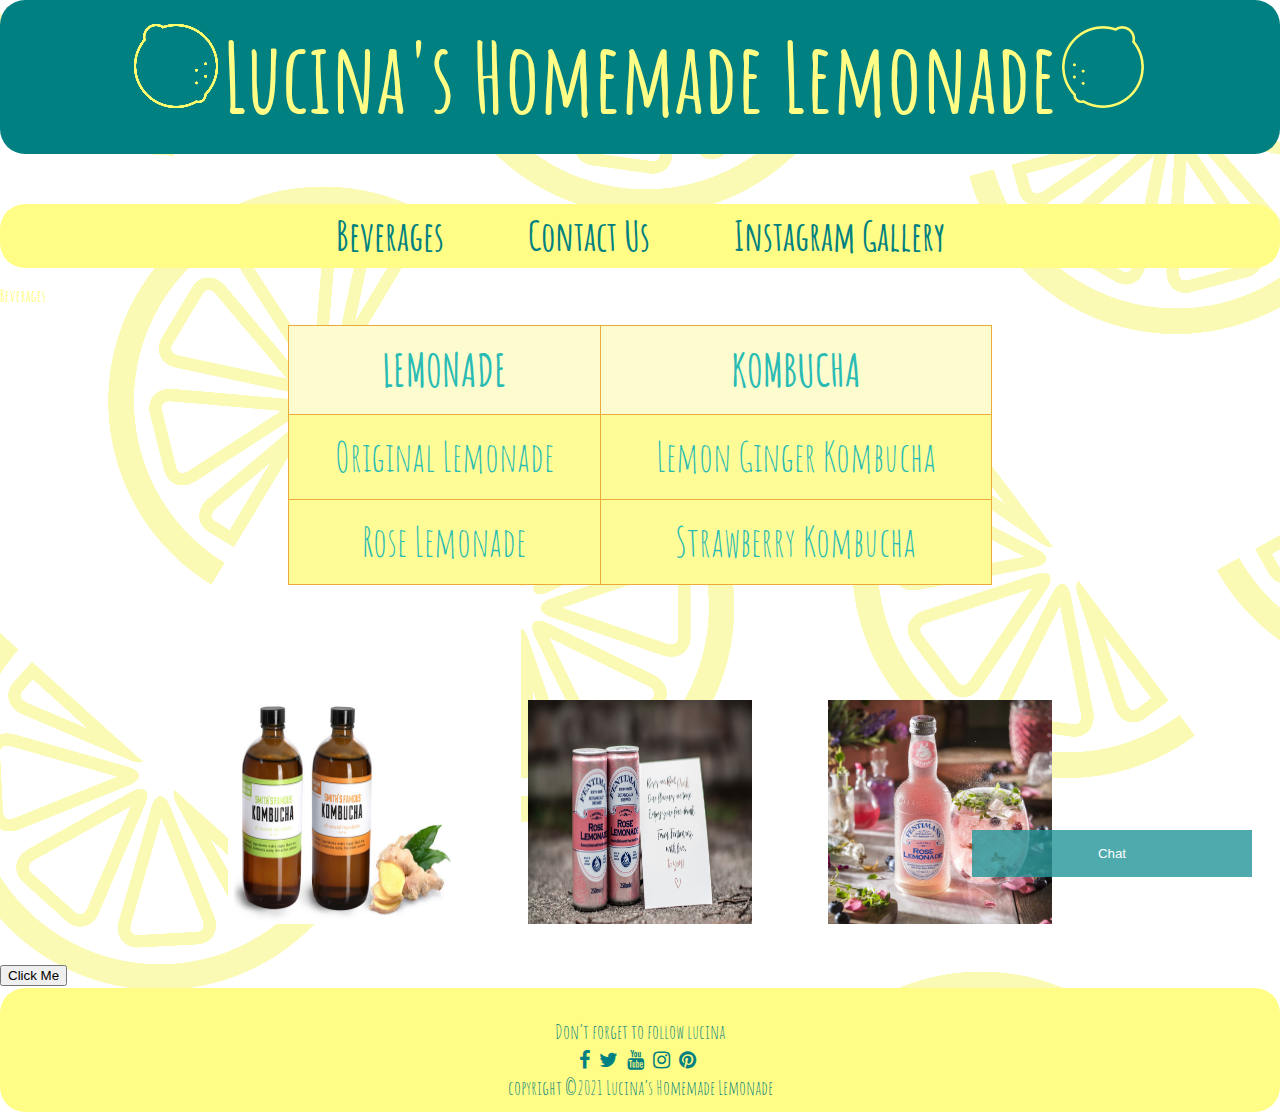
<file: 3-Beverages.html>
<!DOCTYPE html>
<html lang="en" class="font-class">
    <head>
      <link rel="preconnect" href="https://fonts.googleapis.com">
      <link rel="preconnect" href="https://fonts.gstatic.com" crossorigin>
      <link href="https://fonts.googleapis.com/css2?family=Amatic+SC&family=Amita&family=Roboto&display=swap" rel="stylesheet">
      <link rel="preconnect" href="https://fonts.googleapis.com">
<link rel="preconnect" href="https://fonts.gstatic.com" crossorigin>
<link href="https://fonts.googleapis.com/css2?family=Righteous&display=swap" rel="stylesheet">
		<meta name="viewport" content="width=device-width, initial-scale=1">

    <meta name="viewport" content="width=device-width, initial-scale=1">
<link rel="stylesheet" href="https://cdnjs.cloudflare.com/ajax/libs/font-awesome/4.7.0/css/font-awesome.min.css">
<link rel="stylesheet" href="./Beverages.CSS">
  <!-- JS Sheet -->
  <script src="./JS/JS.js"></script>
    </head>


<body>
   <!-- Website title/logo -->
   <header id="website-title">
    <b><a href="./index.html"><img src="img/LLLogo 23.png">Lucina's Homemade Lemonade<img src="img/LLLogo 22.png"></a></b>
    </header>
 <nav ID="nav-id"> <b>
     <a href="./3-Beverages.html"> Beverages</a>
     &nbsp; &nbsp; &nbsp;&nbsp; &nbsp; &nbsp;
      <a href="./2-Contact-Us.html"> Contact Us</a> 
     &nbsp; &nbsp; &nbsp;&nbsp; &nbsp; &nbsp;
     <a href="./4-Instagram.html">Instagram Gallery</a> </b>
 </nav >
<!-- Page Title/Subheader -->
<div ID="intro-id" class="font-class">
    <p><b>Beverages</b></p>
</div>
<!-- Table & Images -->
  <main>
  <table class="tftable" >
    <tr><th>LEMONADE</th><th>KOMBUCHA</th></tr>
    <tr><td>Original Lemonade</td><td>Lemon Ginger Kombucha</td></tr>
    <tr><td>Rose Lemonade</td><td>Strawberry Kombucha</td></tr>
    </table>
  
  
  <div class="imageslot">
    <img class="bevImages" src="./img/hibakombucha.jpg">
    <img class="bevImages" src="./img/rosecan.jpg">
    <img class="bevImages" src="./img/rose2.png">

  </div> 
  <div>
  <button onclick="myFunc()">Click Me</button>
</div>
<button class="open-button" onclick="openForm()">Chat</button>

  </main>


<!-- Live Chat -->
<div class="chat-popup" id="myForm">
  <form action="/action_page.php" class="form-container">
    <h1>Chat to us now!</h1>

    <label for="msg"><b>Message</b></label>
    <textarea placeholder="Type message.." name="msg" required></textarea>

    <button type="submit" class="btn">Send</button>
    <button type="button" class="btn cancel" onclick="closeForm()">Close</button>
  </form>
</div>


<footer>

  <div class="outer-footer"><div class = "footer-content font-class-2">
    <p>
        Don’t forget to follow lucina<br>
        <a href=“#” class="fa fa-facebook"></a> &nbsp;
        <a href=“#” class="fa fa-twitter"></a> &nbsp;
        <a href=“#” class="fa fa-youtube"></a> &nbsp;
        <a href=“#” class="fa fa-instagram"></a> &nbsp;
        <a href=“#” class="fa fa-pinterest"></a> &nbsp; <br>
        copyright &copy;2021 <a href=“#”>Lucina’s Homemade Lemonade</a>
    </p>
</div>

</body>


</html>
</file>
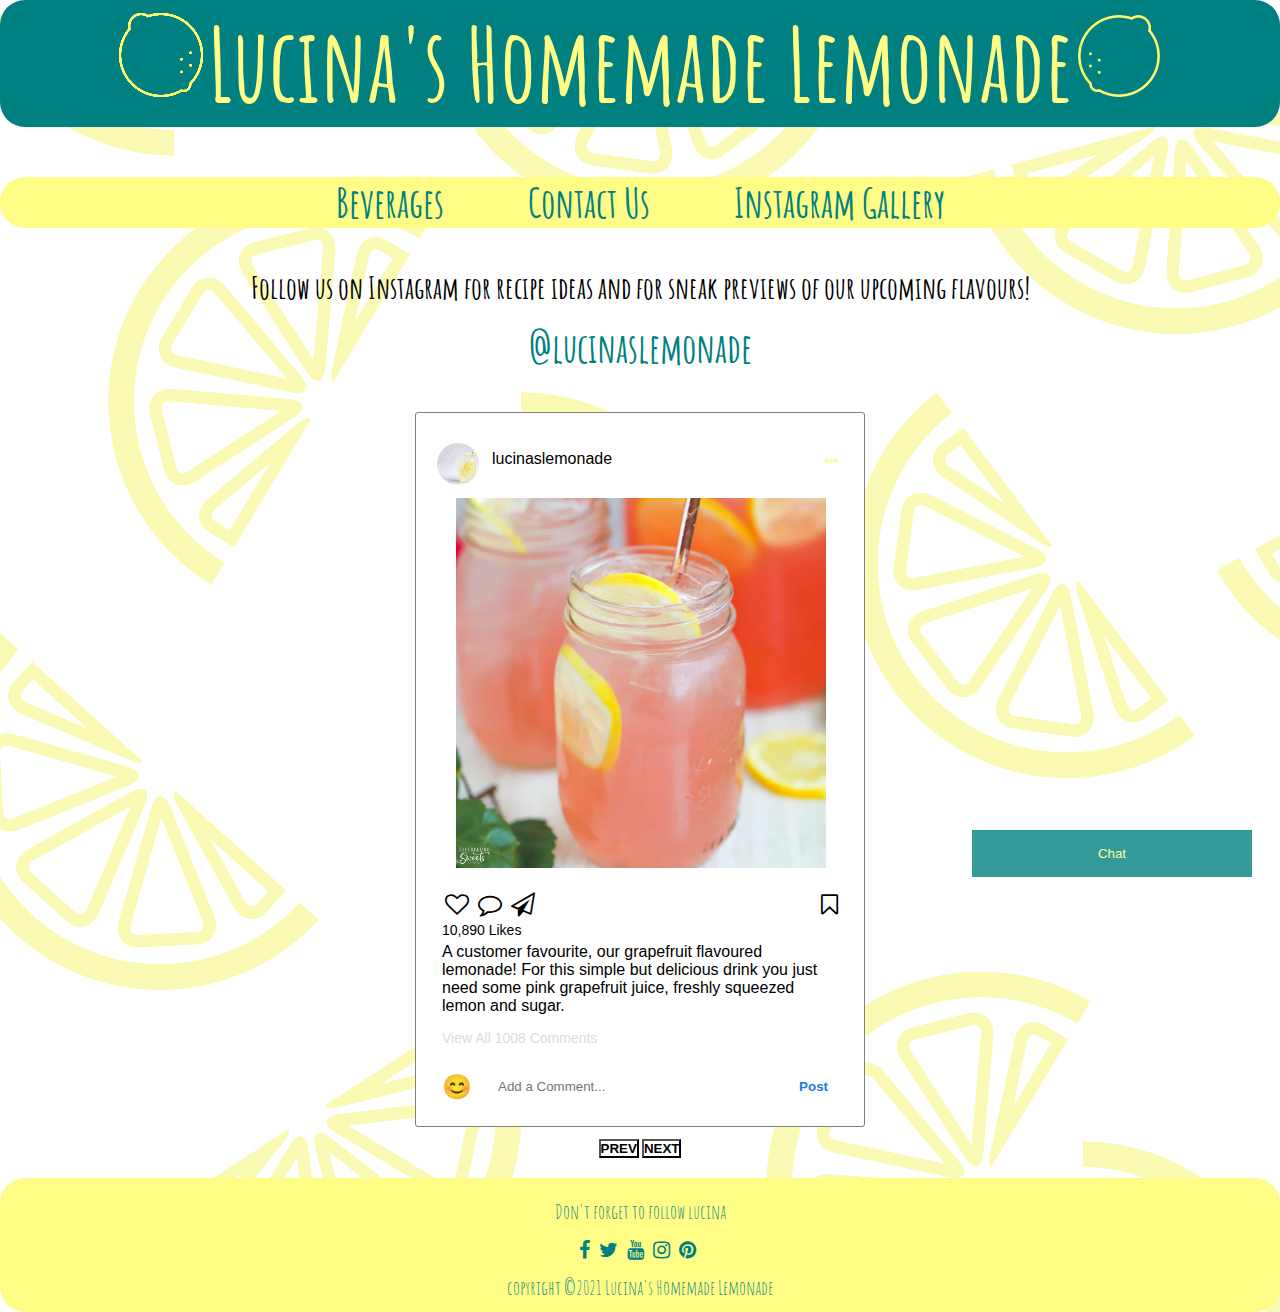
<file: 4-Instagram.html>
<!DOCTYPE html>

<html class="font-class">
    <head>
        <meta charset="utf-8">
        <meta http-equiv="X-UA-Compatible" content="IE=edge">
        <meta name="description" content="">
        <meta name="viewport" content="width=device-width, initial-scale=1">
        <link rel="stylesheet" href="./Instagram.CSS">
        <link href="https://fonts.googleapis.com/css2?family=Amatic+SC&display=swap" rel="stylesheet">
        <link href="https://fonts.googleapis.com/css2?family=Baloo+Bhai+2&display=swap" rel="stylesheet">
        <link rel="stylesheet" href="https://cdnjs.cloudflare.com/ajax/libs/font-awesome/4.7.0/css/font-awesome.min.css">
    </head>

    <!-- Carousel styling, wouldn't work in css file -->
    <style>
        .review {
            background: transparent;
            border-radius: 15px;
            margin: auto;
            padding:10px;
            margin-top: 10px;
            align-items: center;
        }
          
        .review__items {
            align-items: center;
            justify-content: space-evenly;
            width: auto;
            align-items: center;
        }
          
        .review__button {
            text-align: center;
            padding: 10px;
            font: 'Amatic SC', cursive;
        }
          
        .review__button button {
            color: black;
            background: transparent;
            font-weight: bold;
            font: 'Amatic SC', cursive;
        }
          
        .review__items {
            display: none;
        }

        A {text-decoration: none;}
    </style>

    <body>
        <header id="website-title">
            <b><a href="./index.html"><img src="img/LLLogo 23.png">Lucina's Homemade Lemonade<img src="img/LLLogo 22.png"></a></b>
            </header>
         <nav ID="nav-id"> <b>
             <a href="./3-Beverages.html"> Beverages</a>
             &nbsp; &nbsp; &nbsp;&nbsp; &nbsp; &nbsp;
              <a href="./2-Contact-Us.html"> Contact Us</a> 
             &nbsp; &nbsp; &nbsp;&nbsp; &nbsp; &nbsp;
             <a href="./4-Instagram.html">Instagram Gallery</a> </b>
         </nav >

        <div ID="instanav-id">
            <p><b> Follow us on Instagram for recipe ideas and for sneak previews of our upcoming flavours!</b></p>
            <p> </p>
            <p><a href="https://www.instagram.com/lucinaslemonade/"> @lucinaslemonade </a></p>
        </div>
    
        <body>
            <div class="review">
                <div class="review__items">
                    <div class="container">
                        <div class="top_bar">
                            <div class="profile_img">
                                <img src="img/cloudy_lemonade.JPG"
                                        alt=" ">
                                <span>lucinaslemonade</span>
                            </div>
                            <i class="fa fa-ellipsis-h"></i>
                        </div>
                        <a href="https://www.instagram.com/p/CaU7Ni3q_EO/?utm_source=ig_web_copy_link">
                            <div class="main_img">
                                <img src="img/grapefruit.JPG" id="main_img"
                                    alt="">
                            </div>
                        </a>
                        <div class="footer">
                            <div class="icons">
                                <div class="left_side">

                                    <link href="https://maxcdn.bootstrapcdn.com/font-awesome/4.7.0/css/font-awesome.min.css" rel="stylesheet" />
                                    <script src="https://ajax.googleapis.com/ajax/libs/jquery/2.1.1/jquery.min.js"></script>
                                    <i class="fa fa-heart-o" id="heart"></i>
     
                                    <i class="fa fa-comment-o" aria-hidden="true"></i>
                                    <i class="fa fa-paper-plane-o" aria-hidden="true"></i>
                                </div>
                                <div class="right_side">
                                    <link href="https://maxcdn.bootstrapcdn.com/font-awesome/4.7.0/css/font-awesome.min.css" rel="stylesheet" />
                                    <script src="https://ajax.googleapis.com/ajax/libs/jquery/2.1.1/jquery.min.js"></script>
                                    <i class="fa fa-bookmark-o" id="bookmark"></i>
                                </div>
                            </div>
                            <div class="likeCount">
                            <p>10,890 Likes</p>
                            </div>
                            <div class="content">
                                <p>A customer favourite, our grapefruit flavoured lemonade! For this simple but delicious drink 
                                    you just need some pink grapefruit juice, freshly squeezed lemon and sugar.
                                </p>
                            </div>
                            <div class="comments">
                                <p>View All 1008 Comments</p>
                            </div>
                            <div class="comments_box">
                                <div class="icon">😊</div>
                                <div class="input_field">
                                    <input type="text" placeholder="Add a Comment..." id="">
                                </div>
                                <div class="btn"><button>Post</button></div>
                            </div>
                        </div>  
                    </div>
                    
          
                </div>
          
                <div class="review__items">
                    <div class="container">
                        <div class="top_bar">
                            <div class="profile_img">
                                <img src="img/cloudy_lemonade.JPG"
                                        alt=" ">
                                <span>lucinaslemonade</span>
                            </div>
                            <i class="fa fa-ellipsis-h"></i>
                        </div>
                        <a href="https://www.instagram.com/p/CaU7QhUKZJw/?utm_source=ig_web_copy_link">
                            <div class="main_img">
                                <img src="img/cloudy_lemonade.JPG" id="main_img"
                                    alt="">
                            </div>
                        </a>
                        <div class="footer">
                            <div class="icons">
                                <div class="left_side">

                                    <link href="https://maxcdn.bootstrapcdn.com/font-awesome/4.7.0/css/font-awesome.min.css" rel="stylesheet" />
                                    <script src="https://ajax.googleapis.com/ajax/libs/jquery/2.1.1/jquery.min.js"></script>
                                    <i class="fa fa-heart-o" id="heart"></i>
                                    
                                    <i class="fa fa-comment-o" aria-hidden="true"></i>
                                    <i class="fa fa-paper-plane-o" aria-hidden="true"></i>
                                </div>
                                <div class="right_side">
                                    <link href="https://maxcdn.bootstrapcdn.com/font-awesome/4.7.0/css/font-awesome.min.css" rel="stylesheet" />
                                    <script src="https://ajax.googleapis.com/ajax/libs/jquery/2.1.1/jquery.min.js"></script>
                                    <i class="fa fa-bookmark-o" id="bookmark"></i>
                                </div>
                            </div>
                            <div class="likeCount">
                            <p>5,678 Likes</p>
                            </div>
                            <div class="content">
                                <p>Traditional, simple and delicious, you need to try our cloudy lemonade. The perfect summer drink. Did you know cloudy lemonade
                                    is uncarbonated and made with fresh lemons?
                                </p>
                            </div>
                            <div class="tags">
                                <a href="https://www.instagram.com/explore/tags/lemonade/"> #lemonade</a>
                            </div>
                            <div class="comments">
                                <p>View All 908 Comments</p>
                            </div>
                            <div class="comments_box">
                                <div class="icon">😊</div>
                                <div class="input_field">
                                    <input type="text" placeholder="Add a Comment..." id="">
                                </div>
                                <div class="btn"><button>Post</button></div>
                            </div>
                        </div>
                    </div>   
                </div>
          
                <div class="review__items">
                    <div class="container">
                        <div class="top_bar">
                            <div class="profile_img">
                                <img src="img/cloudy_lemonade.JPG"
                                        alt=" ">
                                <span>lucinaslemonade</span>
                            </div>
                            <i class="fa fa-ellipsis-h"></i>
                        </div>
                        <a href="https://www.instagram.com/p/CaU7F7VqjUD/?utm_source=ig_web_copy_link">
                            <div class="main_img">
                                <img src="img/tall_lemonade.jpeg" id="main_img"
                                    alt="">
                            </div>
                        </a>
                        <div class="footer">
                            <div class="icons">
                                <div class="left_side">

                                    <link href="https://maxcdn.bootstrapcdn.com/font-awesome/4.7.0/css/font-awesome.min.css" rel="stylesheet" />
                                    <script src="https://ajax.googleapis.com/ajax/libs/jquery/2.1.1/jquery.min.js"></script>
                                    <i class="fa fa-heart-o" id="heart"></i> 
                                
                                    <i class="fa fa-comment-o" aria-hidden="true"></i>
                                    <i class="fa fa-paper-plane-o" aria-hidden="true"></i>
                                    
                                    
                                </div>
                                <div class="right_side">
                                    <link href="https://maxcdn.bootstrapcdn.com/font-awesome/4.7.0/css/font-awesome.min.css" rel="stylesheet" />
                                    <script src="https://ajax.googleapis.com/ajax/libs/jquery/2.1.1/jquery.min.js"></script>
                                    <i class="fa fa-bookmark-o" id="bookmark"></i>
                                </div>
                            </div>
                            <div class="likeCount">
                            <p>15,631 Likes</p>
                            </div>
                            <div class="content">
                                <p>In England, Ireland, Australia, or New Zealand, “lemonade” refers to a carbonated 
                                    lemon-lime soda. But in the US, lemonade is typically just lemon juice, sugar and water!</p>
                            </div>
                            <div class="comments">
                                <p>View All 1203 Comments</p>
                            </div>
                            <div class="comments_box">
                                <div class="icon">😊</div>
                                <div class="input_field">
                                    <input type="text" placeholder="Add a Comment..." id="">
                                </div>
                                <div class="btn"><button>Post</button></div>
                            </div>
                        </div>
                    </div>  
                </div>
          
                <div class="review__button">
                    <button id="prev" onclick="previousReview()">
                        PREV
                    </button>
                      
                    <button id="next" onclick="nextReview()">
                        NEXT
                    </button>
                </div>
            </div>
         
            <!-- javascript -->
            <script>
                // carousel
                let rev = 0;
                carousel(rev);
          
                function previousReview() {
                    rev = rev - 1;
                    carousel(rev);
                }
          
                function nextReview() {
                    rev = rev + 1;
                    carousel(rev);
                }
          
                function carousel(review) {
                    let reviews = document
                        .getElementsByClassName("review__items");
          
                    if (review >= reviews.length) {
                        review = 0;
                        rev = 0;
                    }
                    if (review < 0) {
                        review = reviews.length - 1;
                        rev = reviews.length - 1;
                    }
                    for (let i = 0; i < reviews.length; i++) {
                        reviews[i].style.display = "none";
                    }
                    reviews[review].style.display = "block";
                }
            
                //  heart changes to a solid heart when you click it
                $("#heart").click(function() {
                    $(this).toggleClass('fa-heart');
                    $(this).toggleClass('fa-heart-o');
                });
             
                // heart changes colour
                var heart = document.getElementById("heart");

            heart.addEventListener("click",function(){
            heart.style.color = "red";
            });
    
            // bookmark changes to a solid icon when you click it
            $("#bookmark").click(function() {
                    $(this).toggleClass('fa-bookmark');
                    $(this).toggleClass('fa-bookmark-o');
                });
             
            </script>
        </body>

        <footer>
            <!-- Footer -->
            <div class="footer-content">
                <p>
                    Don't forget to follow lucina<br>
                    
                    <a href="#" class="fa fa-facebook"></a> &nbsp; 
                    <a href="#" class="fa fa-twitter"></a> &nbsp;
                    <a href="#" class="fa fa-youtube"></a> &nbsp;
                    <a href="#" class="fa fa-instagram"></a> &nbsp;
                    <a href="#" class="fa fa-pinterest"></a> &nbsp; <br>
        
                    copyright &copy;2021 <a href="#">Lucina's Homemade Lemonade</a>
                </p>
            </div>
        
            <!-- Live Chat HTML-->
          <button class="open-button" onclick="openForm()">Chat</button>
          <div class="chat-popup" id="myForm">
            <form action="./action.php" class="form-container">
              <h1>Chat to us now!</h1>
              <label for="msg"><b>Message</b></label>
              <textarea placeholder="Type message.." name="msg" required></textarea>
              <button type="submit" class="send-btn">Send</button>
              <button type="button" class="btn cancel" onclick="closeForm()">Close</button>
            </form>
          </div>
        
        </footer>
    </body>
    <script>
        function openForm() {
    document.getElementById("myForm").style.display = "block";
}
        function closeForm() {
    document.getElementById("myForm").style.display = "none";
  }

  
    </script>

</html>
</file>
<file: Beverages.CSS>
html {
    background-image: url(./img/Lighter-Lemons.png)
}
  
.font-class{
    font-family: 'Amatic SC', cursive !important;
    color:#fffd85;
}
/* Title CSS */
#website-title {
    text-align: center;
    color:#fffd85;
    background-color: teal;
    font-size: 7.5vw;
    font-family: 'Amatic SC', cursive;
    border: 30px;
    border-radius: 25px
}
#website-title a:link{
    color: #fffd85 !important;
}
#website-title a{
  color: #fffd85;
}
#website-title a:hover {
color: #a1e44a;
}
#website-title a:visited{
  color: #fffd85;
}
/* Lemon Animation */
#website-title img {
  transition: transform .7s ease-in-out;
}
#website-title img:hover {
  transform: rotate(360deg);
}
/* Nav */
#nav-id{
    font-size: 40px;
    background-color:#fffd85;
    text-align: center;
    font-family: 'Amatic SC', cursive;
    border: 30px;
    margin-top: 50px;
    border-radius: 25px
}
#nav-id a:link{
    color: teal;
}
#nav-id a:hover {
    color: turquoise;
}
#nav-id a:visited {
    color: teal;
}

.imageslot {
  display: flex;
  flex-direction: row;
  justify-content: center;
  height: 100%;
  width: 100%;
  margin-top: 6%;
}
.bevImages {
  transition: 1s ease;
  width: 300px;
  height: 300px;
  padding: 1cm;
}
.bevImages:hover{
  -webkit-transform: scale(1.2);
-ms-transform: scale(1.2);
transform: scale(1.2);
transition: 1s ease;
}

* {
	box-sizing: border-box;
}
body {
	font-family: 'Montserrat', sans-serif;
	line-height: 1.6;
	margin: 0;
	min-height: 100vh;
}
ul {
  margin: 0;
  padding: 0;
  list-style: none;
}


h2,
h3,
a {
	color: #088f7d;
}

a {
	text-decoration: none;
}


@media (min-width: 769px) {
	.header,
	.nav-id {
		display: flex;
    font-size: medium;
	}
	}

@media (min-width: 1025px) {
	.header {
		flex-direction: row;
		justify-content: space-between;
	}
}


.tftable {	
 
  flex-direction: column;
		align-items: center;
		width: 80%;
		margin: 0 auto;
    padding: 1cm;
   
		max-width: 1150px;
        font-size:12px;
        color:#29bbb4;
        width:55%;
        border-width: 1px;
        border-color: #69ddd7;
        border-collapse: collapse;
    }
.tftable th {
    font-size:45px; font-family:'Amatic SC', cursive; 
    background-color:#fdfccf;
    border-width: 1px;
    padding: 8px;
    border-style: solid;
    border-color: #ebab3a;
    text-align:center;
}
.tftable tr {
    background-color:#fdfc97;
}
.tftable td {
    font-size:40px; 
    font-family:'Amatic SC', cursive; 
    border-width: 1px;
    padding: 10px;
    border-style: solid;
    border-color: #ebab3a; 
    text-align: center;
}
.tftable tr:hover {
    background-color:#ffffff;
}


body {font-family:'Amatic SC', cursive;}
* {box-sizing: border-box;}

/* Button used to open the chat form - fixed at the bottom of the page */
.open-button {
  background-color: rgb(35, 149, 153);
  color: rgb(251, 255, 255);
  padding: 16px 20px;
  border: none;
  cursor: pointer;
  opacity: 0.8;
  position: fixed;
  bottom: 23px;
  right: 28px;
  width: 280px;
}

/* The popup chat - hidden by default */
.chat-popup {
  display: none;
  position: fixed;
  bottom: 0;
  right: 15px;
  border: 3px solid #fcff3f;
  z-index: 9;
}

/* Add styles to the form container */
.form-container {
  max-width: 300px;
  padding: 15px;
  background-color: rgb(252, 250, 136);
  color: #000000;
  font-family:'Amatic SC', cursive;
  font-stretch:extra-expanded;
  
}

/* Full-width textarea */
.form-container textarea {
  width: 100%;
  padding: 15px;
  margin: 5px 0 22px 0;
  border: none;
  background: #ffffff;
  resize: none;
  min-height: 200px;
}

/* When the textarea gets focus, do something */
.form-container textarea:focus {
  background-color: rgb(245, 242, 77);
  outline: none;
}

/* Set a style for the submit/send button */
.form-container .btn {
  background-color: #04AA6D;
  color: rgb(255, 255, 255);
  padding: 16px 20px;
  border: none;
  cursor: pointer;
  width: 100%;
  margin-bottom:10px;
  opacity: 0.8;
  font-family:'Amatic SC', cursive;
}

/* Add a red background color to the cancel button */
.form-container .cancel {
  background-color: red;
  font-family:'Amatic SC', cursive;
}

/* Add some hover effects to buttons */
.form-container .btn:hover, .open-button:hover {
  opacity: 1;
}

.outer-footer{
  background: #FFFD85;
  height: auto;
  width: 100%;
  padding-top: 20px;
  color: teal;
  border-radius: 25px;
}
.footer-content{
  display: flex;
  align-items: center;
  justify-content: center;
  flex-direction: column;
  text-align: center;
}
.footer-content p{
  max-width: 500px;
  margin: 10px auto;
  line-height: 28px;
  font-size: 20px;
  color: teal !important;
}
.footer-content a:link{
  color: teal;
}
.footer-content a:hover {
  color: turquoise;
}
.footer-content a:visited {
  color: teal;
}
</file>
<file: Instagram.CSS>
.font-class{

    font-family: 'Amatic SC', cursive;
    color:#fffd85;
}
table, th, td {
    border: 1px solid teal;
    border-radius: 15px;
  }
table {
    width: 100%;
  }
  #website-title {
    text-align: center;
    color:#fffd85;
    background-color: teal;
    font-size: 100px;
    font-family: 'Amatic SC', cursive;
    border: 30px;
    border-radius: 25px;
    height: auto;
}
#website-title a{
  color: #fffd85;
}
#website-title img {
    transition: transform .7s ease-in-out;
  }
  #website-title img:hover {
    transform: rotate(360deg);
  }
html {
    background-color: white;
    background-image: url(img/Lighter-Lemons.png)
}
#nav-id{
  font-size: 40px;
  background-color:#fffd85;
  text-align: center;
  font-family: 'Amatic SC', cursive;
  border: 30px;
  margin-top: 50px;
  border-radius: 25px
}
#nav-id a:link{
  color: teal;
}
#nav-id a:hover {
  color: turquoise;
}
#nav-id a:visited {
  color: teal;
}
#intro-id{
    text-align:center;
    background-color: teal;
    font-size: 30px;
    max-width: 100%;
  margin-left: auto;
  margin-right: auto;
  padding-left: 20px;
  padding-right: 20px;
  border-radius: 25px
}
#second-div{
    text-align:center;
    font-size: 50px;
    color: teal;
    background-color: #fffd85;
}
#lem-pic{
    border: 20px;
    border-color: teal;
    width: 400px;
    border-width: 20px;
}
#instanav-id{
    text-align: center;
    font-size: 30px;
    color: black;
    padding-top: 30px;
    font-size: 30px;
    max-width: 100%;
    margin-left: auto;
    margin-right: auto;
    padding-left: 20px;
    padding-right: 20px;
    line-height: 10px;
    padding-bottom: 10px;
    line-height: 2em;
}
#instanav-id a{
  color:teal;
  font-size: 40px;
  font-weight: bold;
}

 /* instagram post */
@import url("https://fonts.googleapis.com/css2?family=Poppins:wght@100;200;300;400;600;700&display=swap");
* {
  margin: 0;
  padding: 0;
  box-sizing: border-box;
}

.container {
  width: auto;
  background: #ffffff;
  overflow: hidden;
  border-radius: 3px;
  border: 1px solid black;
  -webkit-border-radius: 3px;
  -moz-border-radius: 3px;
  -ms-border-radius: 3px;
  -o-border-radius: 3px;
  margin: auto;
  width: 450px;
  border: 1px solid grey;
  padding: 10px;
  z-index: 2; /* Specify a stack order in case you're using a different order for other elements */
  cursor: pointer; /* Add a pointer on hover */

}

.top_bar {
  width: 100%;
  height: 75px;
  padding: 25px 16px;
  display: flex;
  justify-content: space-between;
  align-items: center;
}

.profile_img {
  width: 100%;
  height: 100%;
  position: relative;
}

.profile_img img {
  position: absolute;
  top: -5px;
  left: -5px;
  width: 42px;
  height: 42px;
  border-radius: 50%;
  display: inline-block;
  object-fit: cover;
  -webkit-border-radius: 50%;
  -moz-border-radius: 50%;
  -ms-border-radius: 50%;
  -o-border-radius: 50%;
}

.profile_img span {
  margin-left: 50px;
  color:black;
  font-family: 'Poppins', sans-serif;
}

.main_img {

  margin-bottom: 15px;
  object-fit: contain;
  align-items: center;
  padding-left: 30px;
}


.main_img img {
  width: 370px;
  height: 370px;
  object-fit: cover;
  align-items: center;
}

.footer {
  padding-left: 16px;
  padding-right: 16px;
}

.icons {
  display: flex;
  justify-content: space-between;
  padding: 5px 0;
  color:black;
}

.icons .fa {
  font-size: 24px;
  cursor: pointer;
  color: black;
}

.icons .left_side .fa {
  margin: 0px 3px;
  color: #010101;
}

.likeCount p {
  color: #010101;
  font-size: 14px;
  font-family: 'Poppins', sans-serif;
}

.content p {
  padding: 5px 0;
  color:black;
  font-family: 'Poppins', sans-serif;
}

.tags a {
  color:#207be2;
  font-family: 'Poppins', sans-serif;
  font-size: 14px;
  padding-bottom:5px;
}

.comments p {
  font-size: 14px;
  color: #dbdbdb;
  padding: 5px 0;
  padding-bottom: 10px;
  padding-top: 10px;
  font-family: 'Poppins', sans-serif;
}

.comments_box {
  width: 100%;
  height: 60px;
  display: flex;
  justify-content: space-between;
  align-items: center;
}

.icon {
  padding: 8px 16px 8px 0;
  font-size: 24px;
}

.input_field {
  width: 100%;
}

.input_field input {
  width: 100%;
  padding: 10px;
  border: none !important;
  outline: none;
}

.btn button {
  background: transparent;
  padding: 10px;
  padding-bottom: 10px;
  outline: none;
  border: none;
  color: #207be2;
  font-weight: 600;
  cursor: pointer;
}

.icon .fa .fa-heart{
    color:red;
}

.fa-heart-o{
  color:black
}

/* footer */
footer{
    position: relative;
    bottom: 10;
    left: 0;
    right: 0;
    background: #fffd85;
    height: auto;
    width: 100%;
    padding-top: 10px;
    color: teal;
    border-radius: 25px
}

.footer-content{
    display: flex;
    align-items: center;
    justify-content: center;
    flex-direction: column;
    text-align: center; 
}

.footer-content p{
    max-width: 500px;
    margin: 10px auto;
    line-height: 28px;
    font-size: 20px;
    color: teal;
}

.footer-content a{
  max-width: 500px;
  margin: 10px auto;
  line-height: 28px;
  font-size: 20px;
  color: teal;
}
/* chat box */
.form-container {
    box-sizing: border-box;
}
.open-button {
    background-color: teal;
    color:#fffd85;
    padding: 16px 20px;
    border: none;
    cursor: pointer;
    opacity: 0.8;
    position: fixed;
    bottom: 23px;
    right: 28px;
    width: 280px;
  }
  .chat-popup {
    display: none;
    background-color: teal;
    position: fixed;
    bottom: 0;
    right: 15px;
    border: 3px solid #FCFF3F;
    z-index: 9;
    min-width: 25%;
  }
  .form-container {
    min-width: 25%;
    min-height: 400px;
    padding: 15px;
    background-color: rgb(252, 250, 136);
    color: #000000;
    font-stretch:extra-expanded;
    font-family: 'Amatic SC', cursive;
  }
  .form-container textarea {
    width: 100%;
    padding: 15px;
    margin: 5px 0 22px 0;
    border: none;
    background: #FFFFFF;
    resize: none;
    min-height: 200px;
    font-family: 'Amatic SC', cursive;
  }
  .form-container textarea:focus {
  background-color: rgb(245, 242, 77);
  outline: none;
}
/* Set a style for the submit/send button */
.form-container .send-btn {
    background-color: teal;
    color: rgb(255, 255, 255);
    padding: 16px 20px;
    border: none;
    cursor: pointer;
    width: 100%;
    margin-bottom:10px;
    font-family: 'Amatic SC', cursive;
    opacity: 0.8;
  }
  /* Add a red background color to the cancel button */
  .form-container .cancel {
    background-color: red;
    font-family: 'Amatic SC', cursive;
  }
  /* Add some hover effects to buttons */
  .form-container .btn:hover, .open-button:hover {
    opacity: 1;
  }
</file>
